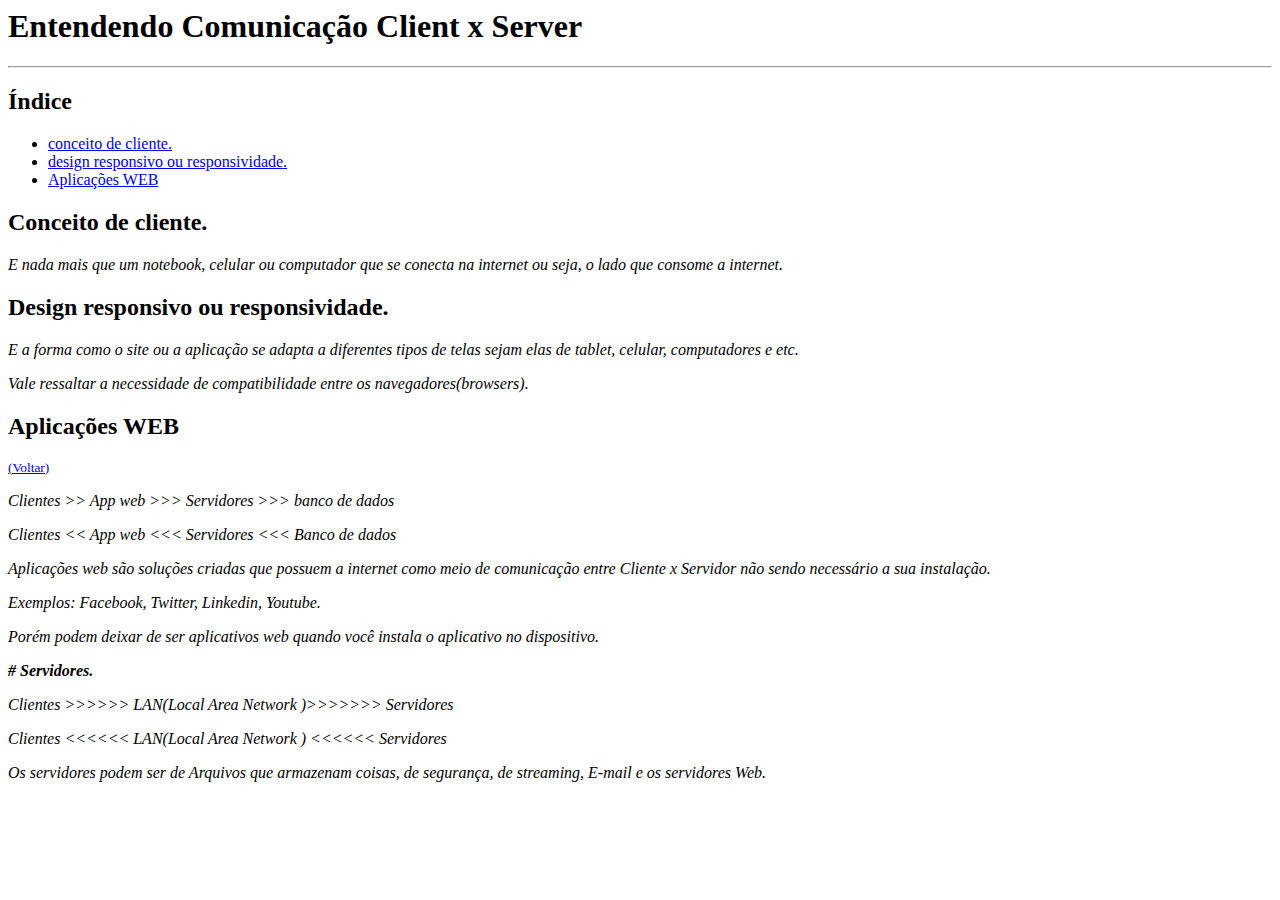
<file: index.html>
<html>
    <head>
        <title>Pagina Principal.</title>
    </head>
    <body>
        <h1 id="Inicio">Entendendo Comunicação Client x Server</h1>
        <hr>
        <h2>Índice</h2>
        <ul>
            <li><a href="#conceito-cliente">conceito de cliente.</a></li>
            <li><a href="#desing">design responsivo ou responsividade.</a></li>
            <li><a href="#aplicações">Aplicações WEB</a></li>
        </ul>
        <h2 id="conceito-cliente">Conceito de cliente.</h2>
        <p>
            <i>
                E nada mais que um notebook, celular 
                ou computador que se conecta na internet ou seja,
                o lado que consome a internet.
            </i>
            
        </p>
        <h2 id="desing">Design responsivo ou responsividade.</h2>
        <p>
            <i>
            E a forma como o site ou a aplicação se adapta a diferentes tipos de telas sejam elas de tablet, celular, computadores e etc.
            <p></p>Vale ressaltar a necessidade de compatibilidade entre os navegadores(browsers).
            </i>
        </p>
        <h2 id="aplicações">Aplicações WEB</h2>
        <small><a href="#inicio">(Voltar)</a></small>
        <p>
            <i>
                <p>
                Clientes >> App web >>> Servidores >>> banco de dados
                </p>
                <p>
                Clientes << App web <<< Servidores <<< Banco de dados
                </p>
                <p>
                Aplicações web são soluções criadas que possuem a internet como meio de comunicação entre Cliente x Servidor não sendo necessário a sua instalação.
                </p>
                <p>
                Exemplos: Facebook, Twitter, Linkedin, Youtube.
                </p>
                Porém podem deixar de ser aplicativos web quando você instala o aplicativo no dispositivo.
                <p>
                <strong># Servidores.</strong>
                </p>
                Clientes >>>>>> LAN(Local Area Network )>>>>>>> Servidores
                <p>
                Clientes <<<<<< LAN(Local Area Network ) <<<<<< Servidores
                </p>
                <p>
                Os servidores podem ser de Arquivos que armazenam coisas, de segurança, de streaming, E-mail e os servidores Web.
                </p>
            </i>
        </p>
        

    </body>
</html>
</file>
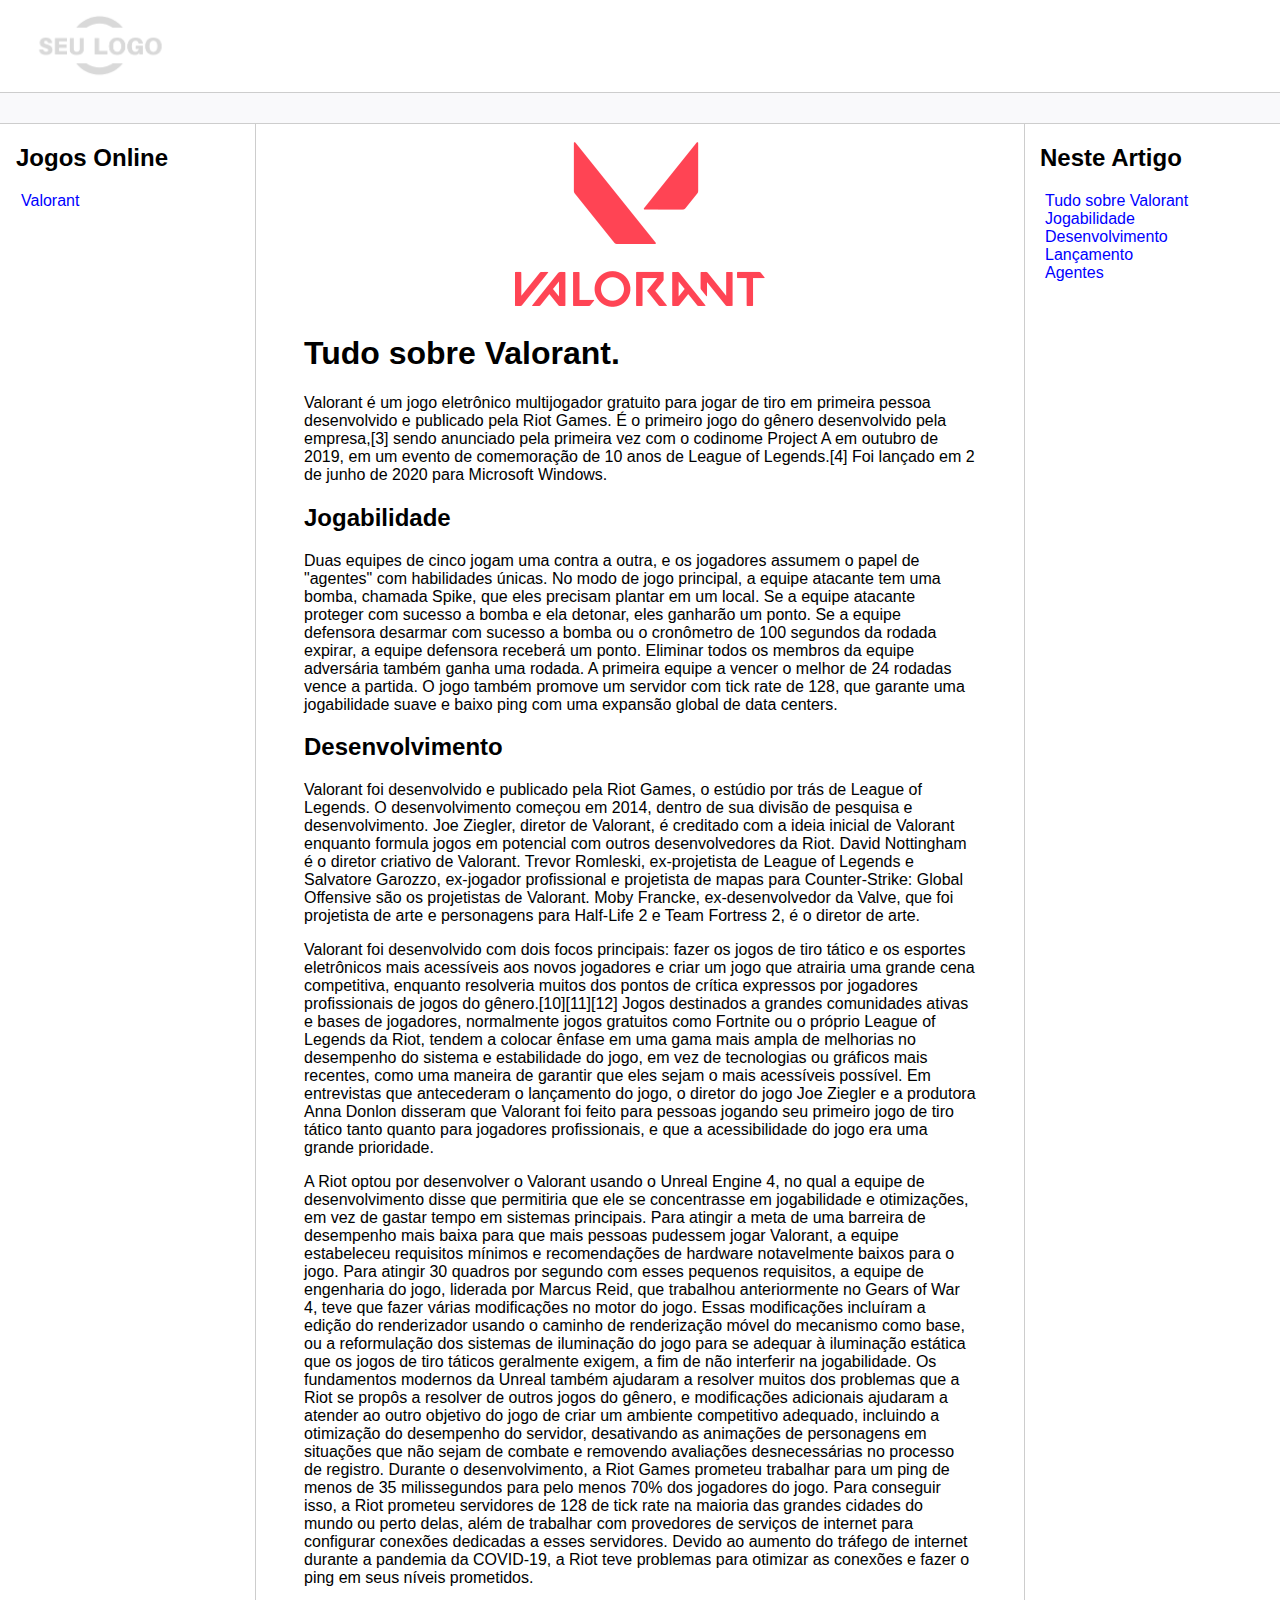
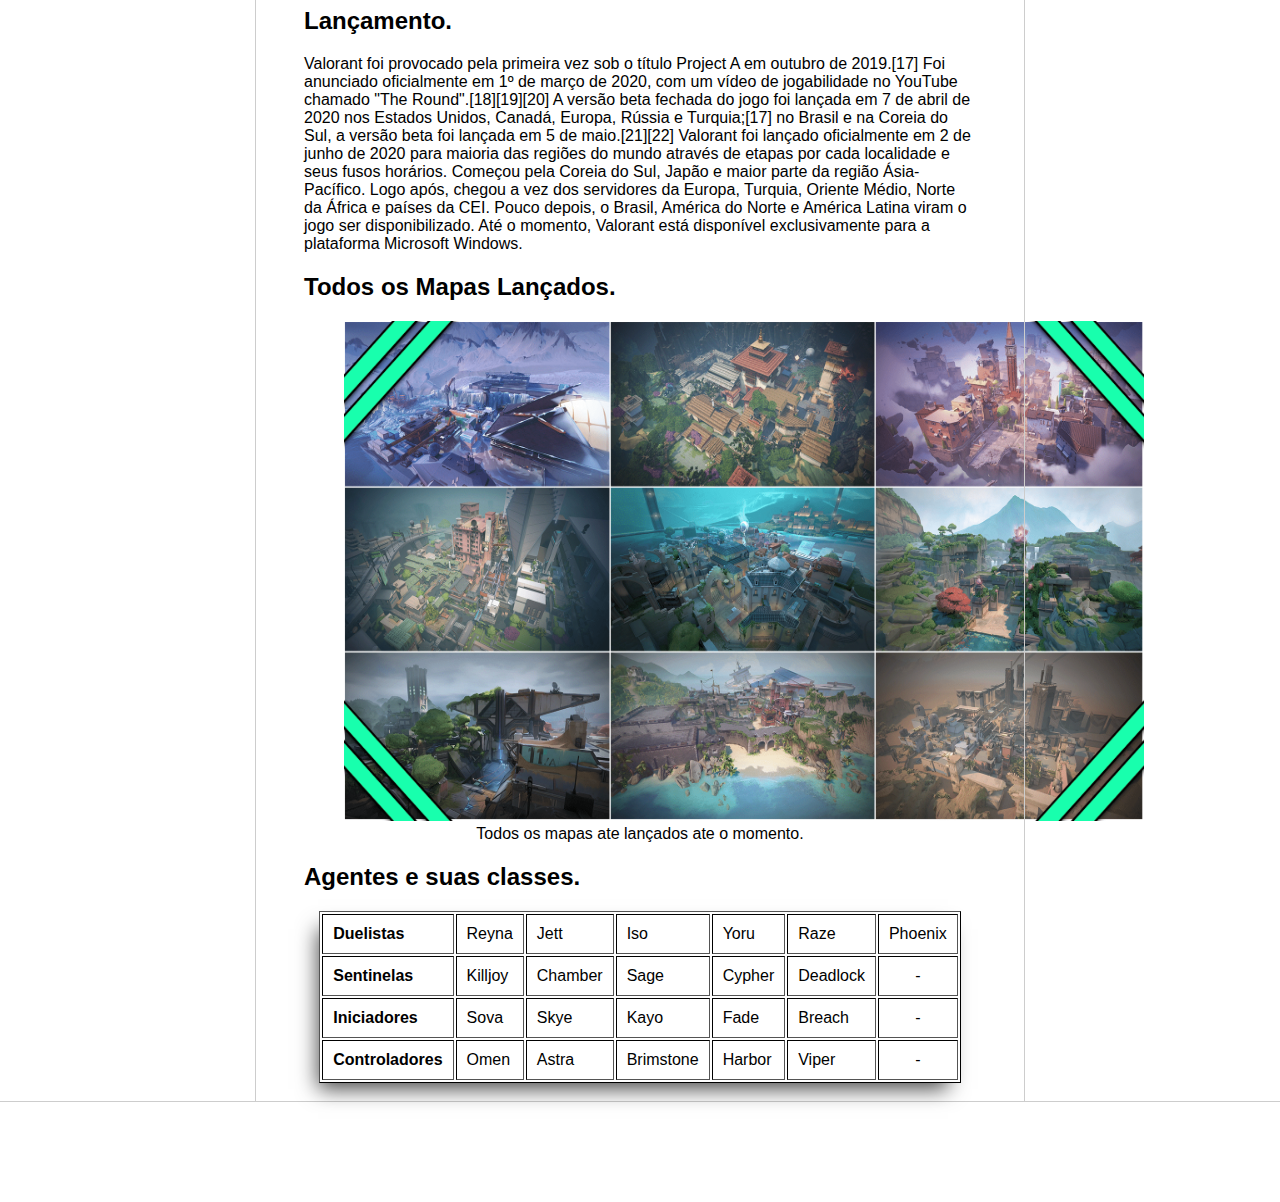
<file: Desafio03_HTML/index.html>
<!DOCTYPE html>
<html lang="pt-br">
<head>
    <meta charset="UTF-8">
    <meta http-equiv="X-UA-Compatible" content="IE=edge">
    <meta name="viewport" content="width=device-width, initial-scale=1.0">
    <title>Página Principal</title>
    <link rel="stylesheet" href="assets/css/style.css">
    <style>
        table{
            box-shadow: -7px 12px 20px -6px rgba(0,0,0,0.71);
            -webkit-box-shadow: -7px 12px 20px -6px rgba(0,0,0,0.71);
            -moz-box-shadow: -7px 12px 20px -6px rgba(0,0,0,0.71);
            border-color: black;
        }
    </style>
</head>
<body>

    <div>   
        <div class="logo">
            <img src="assets/images/logo.png" width="200"/>
        </div>
    </div>

    <div class="bar"></div>

    <div class="content">
        <div class="sidebar">
            <h2>Jogos Online</h2>
            <nav>
                <ul>
                    <li><a href="#">Valorant</a></li>
                </ul>
            </nav>
            
        </div>

        <div class="main">
            <figure>
                <img src="./250px-Valorant_logo_-_pink_color_version.svg.png" alt="Logo-Tipo-Valorant   ">
            </figure>
            <h1 id="Tudo-sobre-valorant">Tudo sobre Valorant.</h1>     
            <p>
                Valorant é um jogo eletrônico multijogador gratuito para jogar de tiro em primeira pessoa desenvolvido e publicado pela Riot Games. 
                É o primeiro jogo do gênero desenvolvido pela empresa,[3] sendo anunciado pela primeira vez com o codinome Project A em outubro de 2019, 
                em um evento de comemoração de 10 anos de League of Legends.[4] Foi lançado em 2 de junho de 2020 para Microsoft Windows.
            </p>
            <h2 id="Jogabilidade">Jogabilidade</h2>
            <p>
                Duas equipes de cinco jogam uma contra a outra, e os jogadores assumem o papel de "agentes" com habilidades únicas. No modo de jogo principal, a equipe atacante tem uma bomba, 
                chamada Spike, que eles precisam plantar em um local. Se a equipe atacante proteger com sucesso a bomba e ela detonar, eles ganharão um ponto. Se a equipe defensora desarmar com 
                sucesso a bomba ou o cronômetro de 100 segundos da rodada expirar, a equipe defensora receberá um ponto. Eliminar todos os membros da equipe adversária também ganha uma rodada. 
                A primeira equipe a vencer o melhor de 24 rodadas vence a partida. O jogo também promove um servidor com tick rate de 128, que garante uma jogabilidade suave e baixo ping com uma 
                expansão global de data centers.
            </p>
            <h2 id="Desenvolvimento">Desenvolvimento</h2>
            <p>
                Valorant foi desenvolvido e publicado pela Riot Games, o estúdio por trás de League of Legends. O desenvolvimento começou em 2014, dentro de sua divisão de pesquisa e desenvolvimento.
                Joe Ziegler, diretor de Valorant, é creditado com a ideia inicial de Valorant enquanto formula jogos em potencial com outros desenvolvedores da Riot. David Nottingham é o diretor criativo de Valorant.
                Trevor Romleski, ex-projetista de League of Legends e Salvatore Garozzo, ex-jogador profissional e projetista de mapas para Counter-Strike: Global Offensive são os projetistas de Valorant. Moby Francke, 
                ex-desenvolvedor da Valve, que foi projetista de arte e personagens para Half-Life 2 e Team Fortress 2, é o diretor de arte.
            </p>
            <p>
                Valorant foi desenvolvido com dois focos principais: fazer os jogos de tiro tático e os esportes eletrônicos mais acessíveis aos novos jogadores e criar um jogo que atrairia uma grande cena competitiva, 
                enquanto resolveria muitos dos pontos de crítica expressos por jogadores profissionais de jogos do gênero.[10][11][12] Jogos destinados a grandes comunidades ativas e bases de jogadores, normalmente jogos 
                gratuitos como Fortnite ou o próprio League of Legends da Riot, tendem a colocar ênfase em uma gama mais ampla de melhorias no desempenho do sistema e estabilidade do jogo, em vez de tecnologias ou gráficos 
                mais recentes, como uma maneira de garantir que eles sejam o mais acessíveis possível. Em entrevistas que antecederam o lançamento do jogo, o diretor do jogo Joe Ziegler e a produtora Anna Donlon disseram que 
                Valorant foi feito para pessoas jogando seu primeiro jogo de tiro tático tanto quanto para jogadores profissionais, e que a acessibilidade do jogo era uma grande prioridade.
            </p>
            <p>
                A Riot optou por desenvolver o Valorant usando o Unreal Engine 4, no qual a equipe de desenvolvimento disse que permitiria que ele se concentrasse em jogabilidade e otimizações, em vez de gastar tempo em sistemas principais.
                Para atingir a meta de uma barreira de desempenho mais baixa para que mais pessoas pudessem jogar Valorant, a equipe estabeleceu requisitos mínimos e recomendações de hardware notavelmente baixos para o jogo. Para atingir 30 
                quadros por segundo com esses pequenos requisitos, a equipe de engenharia do jogo, liderada por Marcus Reid, que trabalhou anteriormente no Gears of War 4, teve que fazer várias modificações no motor do jogo. Essas modificações 
                incluíram a edição do renderizador usando o caminho de renderização móvel do mecanismo como base, ou a reformulação dos sistemas de iluminação do jogo para se adequar à iluminação estática que os jogos de tiro táticos geralmente exigem, 
                a fim de não interferir na jogabilidade. Os fundamentos modernos da Unreal também ajudaram a resolver muitos dos problemas que a Riot se propôs a resolver de outros jogos do gênero, e modificações adicionais ajudaram a atender ao outro 
                objetivo do jogo de criar um ambiente competitivo adequado, incluindo a otimização do desempenho do servidor, desativando as animações de personagens em situações que não sejam de combate e removendo avaliações desnecessárias no processo de registro.
                Durante o desenvolvimento, a Riot Games prometeu trabalhar para um ping de menos de 35 milissegundos para pelo menos 70% dos jogadores do jogo. Para conseguir isso, a Riot prometeu servidores de 128 de tick rate na maioria das grandes cidades do mundo 
                ou perto delas, além de trabalhar com provedores de serviços de internet para configurar conexões dedicadas a esses servidores. Devido ao aumento do tráfego de internet durante a pandemia da COVID-19, a Riot teve problemas para otimizar as conexões e fazer o ping em seus níveis prometidos.
            </p>
            <h2 id="Lançamento">Lançamento.</h2>
            <p>
                Valorant foi provocado pela primeira vez sob o título Project A em outubro de 2019.[17] Foi anunciado oficialmente em 1º de março de 2020, com um vídeo de jogabilidade no YouTube chamado "The Round".[18][19][20] A versão beta fechada do jogo foi lançada em 7 de abril de 2020 nos Estados Unidos, 
                Canadá, Europa, Rússia e Turquia;[17] no Brasil e na Coreia do Sul, a versão beta foi lançada em 5 de maio.[21][22] Valorant foi lançado oficialmente em 2 de junho de 2020 para maioria das regiões do mundo através de etapas por cada localidade e seus fusos horários. Começou pela Coreia do Sul, Japão 
                e maior parte da região Ásia-Pacífico. Logo após, chegou a vez dos servidores da Europa, Turquia, Oriente Médio, Norte da África e países da CEI. Pouco depois, o Brasil, América do Norte e América Latina viram o jogo ser disponibilizado. Até o momento, Valorant está disponível exclusivamente para a plataforma Microsoft Windows.
            </p>
            <h2>Todos os Mapas Lançados.</h2>
            <figure>
                <img src="./All-Valorant-maps-ranked.png" alt="Mapas-Valorant." height="500" width="800">
                <figcaption>Todos os mapas ate lançados ate o momento.</figcaption>
            </figure>
            <h2 id="Agents">Agentes e suas classes.</h2>
            <table id="tabela" border="1" cellpadding="10" align="center">
                <tbody>
                    <tr>
                        <td><strong>Duelistas</strong></td>
                        <td>Reyna</td>
                        <td>Jett</td>
                        <td>Iso</td>
                        <td>Yoru</td>
                        <td>Raze</td>
                        <td>Phoenix</td>
                    </tr>
                    <tr>
                        <td><strong>Sentinelas</strong></td>
                        <td>Killjoy</td>
                        <td>Chamber</td>
                        <td>Sage</td>
                        <td>Cypher</td>
                        <td>Deadlock</td>
                        <td align="center">-</td>
                    </tr>
                    <tr>
                    <td><strong>Iniciadores</strong></td>
                        <td>Sova</td>
                        <td>Skye</td>
                        <td>Kayo</td>
                        <td>Fade</td>
                        <td>Breach</td>
                        <td align="center">-</td>
                    </tr>
                    <tr>
                        <td><strong>Controladores</strong></td>
                            <td>Omen</td>
                            <td>Astra</td>
                            <td>Brimstone</td>
                            <td>Harbor</td>
                            <td>Viper</td>
                            <td align="center">-</td>
                        </tr>
                </tbody>
            </table>
            <br>
        </div>

        <div class="anchors">
            <h2>Neste Artigo</h2>
            <ul>
                <li><a href="#Tudo-sobre-valorant">Tudo sobre Valorant</a></li>
                <li><a href="#Jogabilidade">Jogabilidade</a></li>
                <li><a href="#Desenvolvimento">Desenvolvimento</a></li>
                <li><a href="#Lançamento">Lançamento</a></li>
                <li><a href="#Agents">Agentes</a></li>
            </ul>
        </div>
    </div>

    <div class="footer">

    </div>
</body>
</html>
</file>
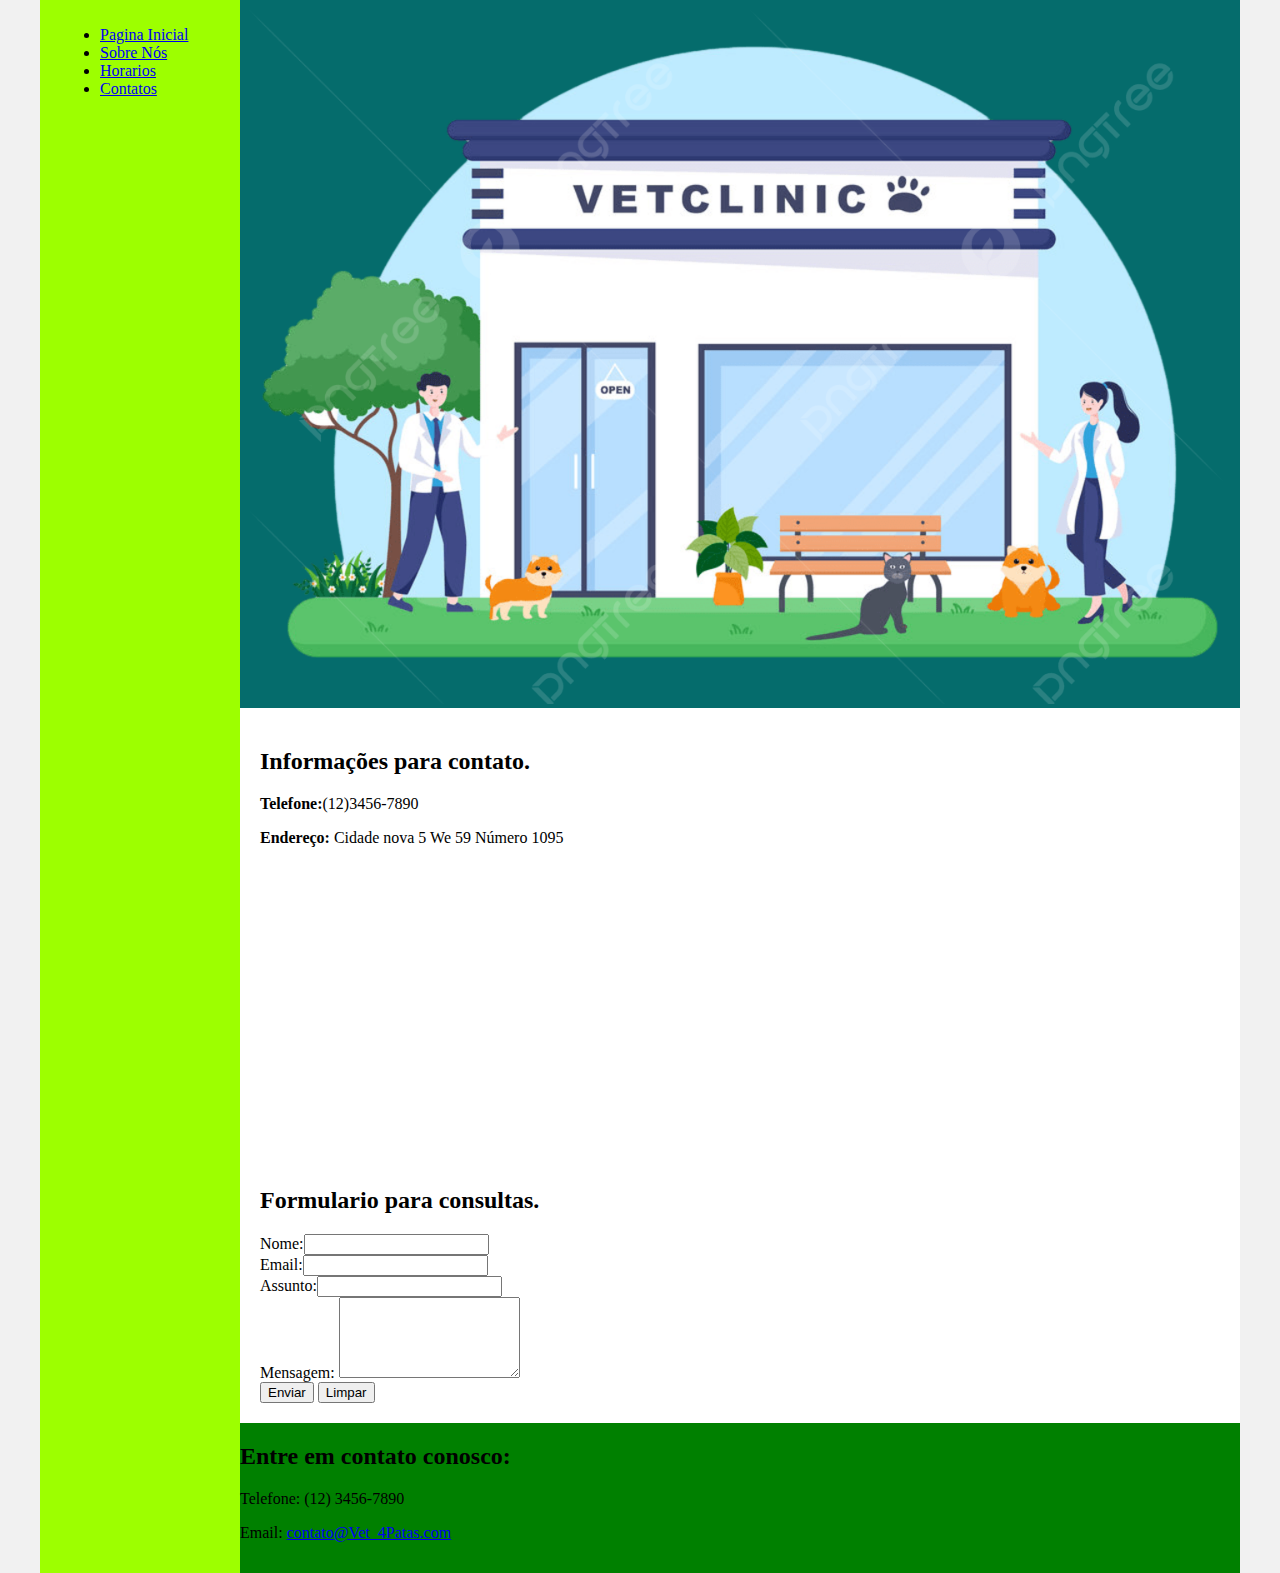
<file: Desafio2_HTML/Contatos.html>
<!DOCTYPE html>
<html lang="en">
<head>
    <meta charset="UTF-8">
    <meta http-equiv="X-UA-Compatible" content="IE=edge">
    <meta name="viewport" content="width=device-width, initial-scale=1.0">
    <title>Template - Utilizar como modelo</title>
    <link rel="stylesheet" href="base.css">
</head>
<body>
    <div class="wrapper">
        <div class="menu">
            <!-- Aqui vai o seu menu -->
            <ul>
                <li><a href="./Pagina_Principal.html">Pagina Inicial</a></li>
                <li><a href="./sobre_clinica.html">Sobre Nós</a></li>
                <li><a href="./Horarios.html">Horarios</a></li>
                <li><a href="./Contatos.html">Contatos</a></li>
        </div>

        <div class="main">
            <div class="header">
                <img src="./imagem2.png" alt="" width="1000">
                <!-- Aqui vai o seu header -->
            </div>
    
            <div class="content">
                <h2>Informações para contato.</h2>
                <p><Strong>Telefone:</Strong>(12)3456-7890</p>
                <p><strong>Endereço:</strong> Cidade nova 5 We 59 Número 1095</p>
                <iframe src="https://ceps.io/PA/Ananindeua/Cidade-Nova/Travessa-WE-59-Cj-Cidade-Nova-V/67133115/" width="500" height="300" frameborder="0"></iframe>
                <form>
                    <h2>Formulario para consultas.</h2>
                    <label>Nome:</label><input type="text"><br>
                    <label>Email:</label><input type="Email"><br>
                    <label>Assunto:</label><input type="text"><br>
                    <label>Mensagem:</label>
                    <textarea rows="5" cols="20" name="message"></textarea> <br>
                    <button type="submit">Enviar</button>
                    <button type="reset">Limpar</button>

                </form><!-- Aqui vai o seu conteúdo -->
            </div>
    
            <div class="footer">
                <h2>Entre em contato conosco:</h2>
                <p>Telefone: (12) 3456-7890</p>
                <p>Email: <a href="Vet_4Patas@techwaresolutions.com">contato@Vet_4Patas.com</a></p>
            </div>
        </div>
    </div>
</body>
</html>
</file>
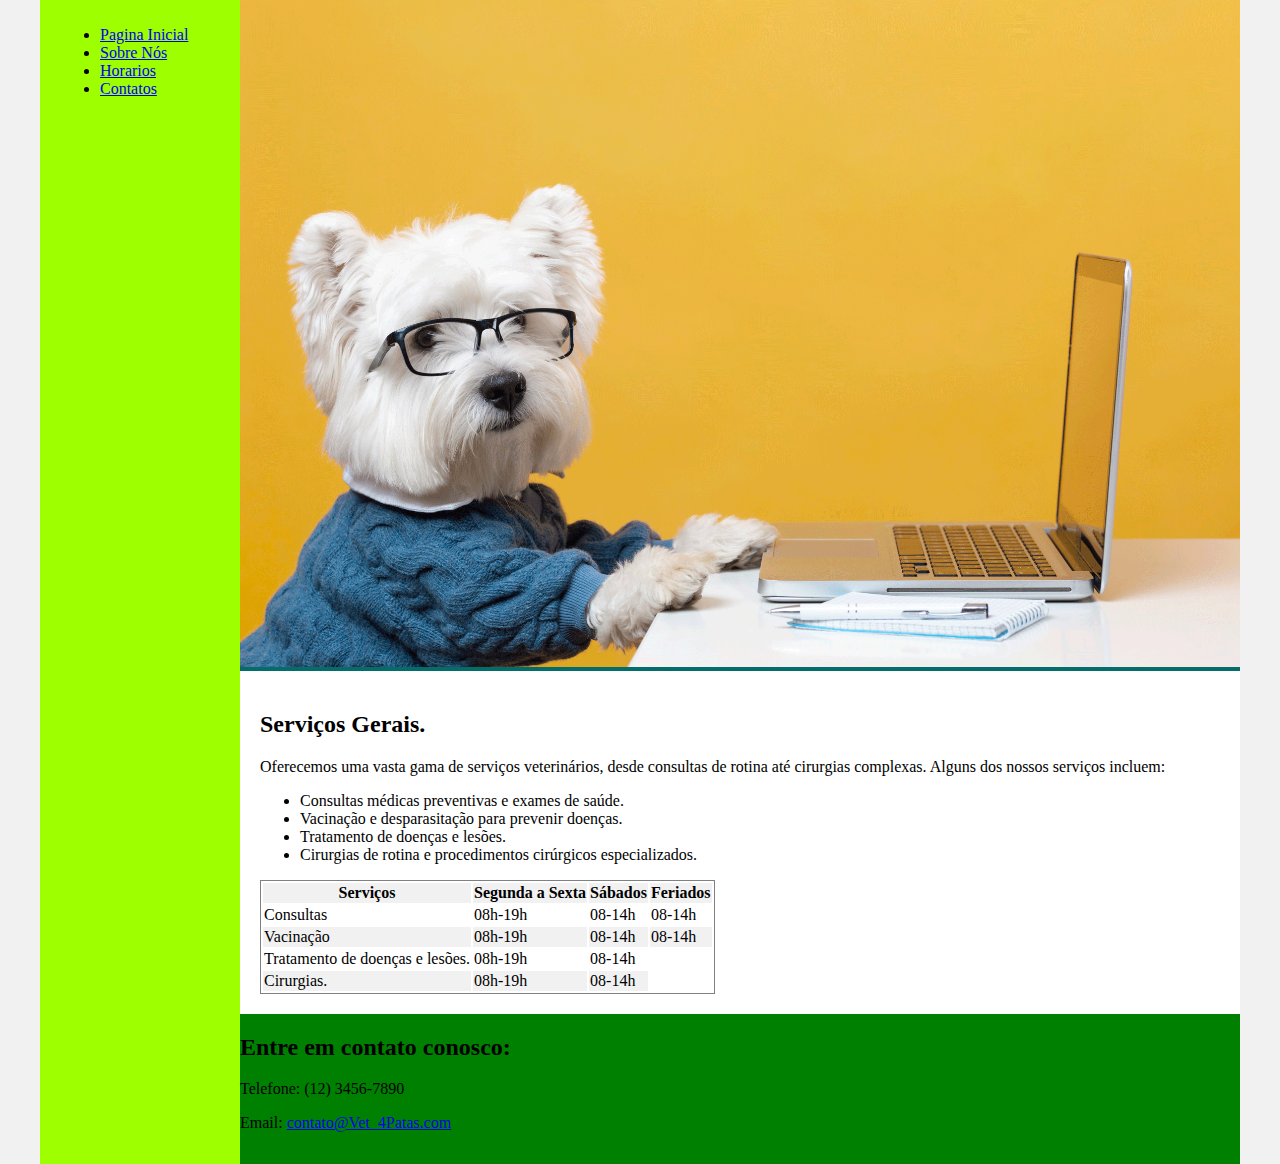
<file: Desafio2_HTML/Horarios.html>
<!DOCTYPE html>
<html lang="en">
<head>
    <meta charset="UTF-8">
    <meta http-equiv="X-UA-Compatible" content="IE=edge">
    <meta name="viewport" content="width=device-width, initial-scale=1.0">
    <title>Template - Utilizar como modelo</title>
    <link rel="stylesheet" href="base.css">
    <style>
        table {
            border: solid 1px gray;
        }
        table thead th{
            background-color: #f1f1f1;
            color: rgb(0, 0, 0);
         }
         table tbody tr:nth-child(even) td{
            background-color: #f1f1f1;
        }
    </style>
</head>
<body>
    <div class="wrapper">
        <div class="menu">
            <!-- Aqui vai o seu menu -->
            <ul>
                <li><a href="./Pagina_Principal.html">Pagina Inicial</a></li>
                <li><a href="./sobre_clinica.html">Sobre Nós</a></li>
                <li><a href="./Horarios.html">Horarios</a></li>
                <li><a href="./Contatos.html">Contatos</a></li>
            </ul>
        </div>

        <div class="main">
            <div class="header">
                <img src="./imagem4.png" alt="" width="1000">
                <!-- Aqui vai o seu header -->
            </div>
    
            <div class="content">
                <h2><strong>Serviços Gerais.</strong></h2>
                <p>
                    Oferecemos uma vasta gama de serviços veterinários, desde consultas de 
                    rotina até cirurgias complexas. Alguns dos nossos serviços incluem:
                </p>
                <ul>
                    <li>Consultas médicas preventivas e exames de saúde.</li>
                    <li>Vacinação e desparasitação para prevenir doenças.</li>
                    <li>Tratamento de doenças e lesões.</li>
                    <li>Cirurgias de rotina e procedimentos cirúrgicos especializados.</li>
                </ul>
    <table>
        <thead>
            <tr>
                <th>Serviços</th>
                <th>Segunda a Sexta</th>
                <th>Sábados</th>
                <th>Feriados</th>
            </tr>
        </thead>
        <tbody>
            <tr>
                <td>Consultas</td>
                <td>08h-19h</td>
                <td>08-14h</td>
                <td>08-14h</td>
            </tr>
            <tr>
                <td>Vacinação</td>
                <td>08h-19h</td>
                <td>08-14h</td>
                <td>08-14h</td>
            </tr>
            <tr>
                <td>Tratamento de doenças e lesões.</td>
                <td>08h-19h</td>
                <td>08-14h</td>
            </tr>
            <tr>
                <td>Cirurgias.</td>
                <td>08h-19h</td>
                <td>08-14h</td>
            </tr>
        </tbody>

</table>
                
                <!-- Aqui vai o seu conteúdo -->
            </div>
    
            <div class="footer">
                <h2>Entre em contato conosco:</h2>
                <p>Telefone: (12) 3456-7890</p>
                <p>Email: <a href="Vet_4Patas@techwaresolutions.com">contato@Vet_4Patas.com</a></p>
            </div>
        </div>
    </div>
</body>
</html>
</file>
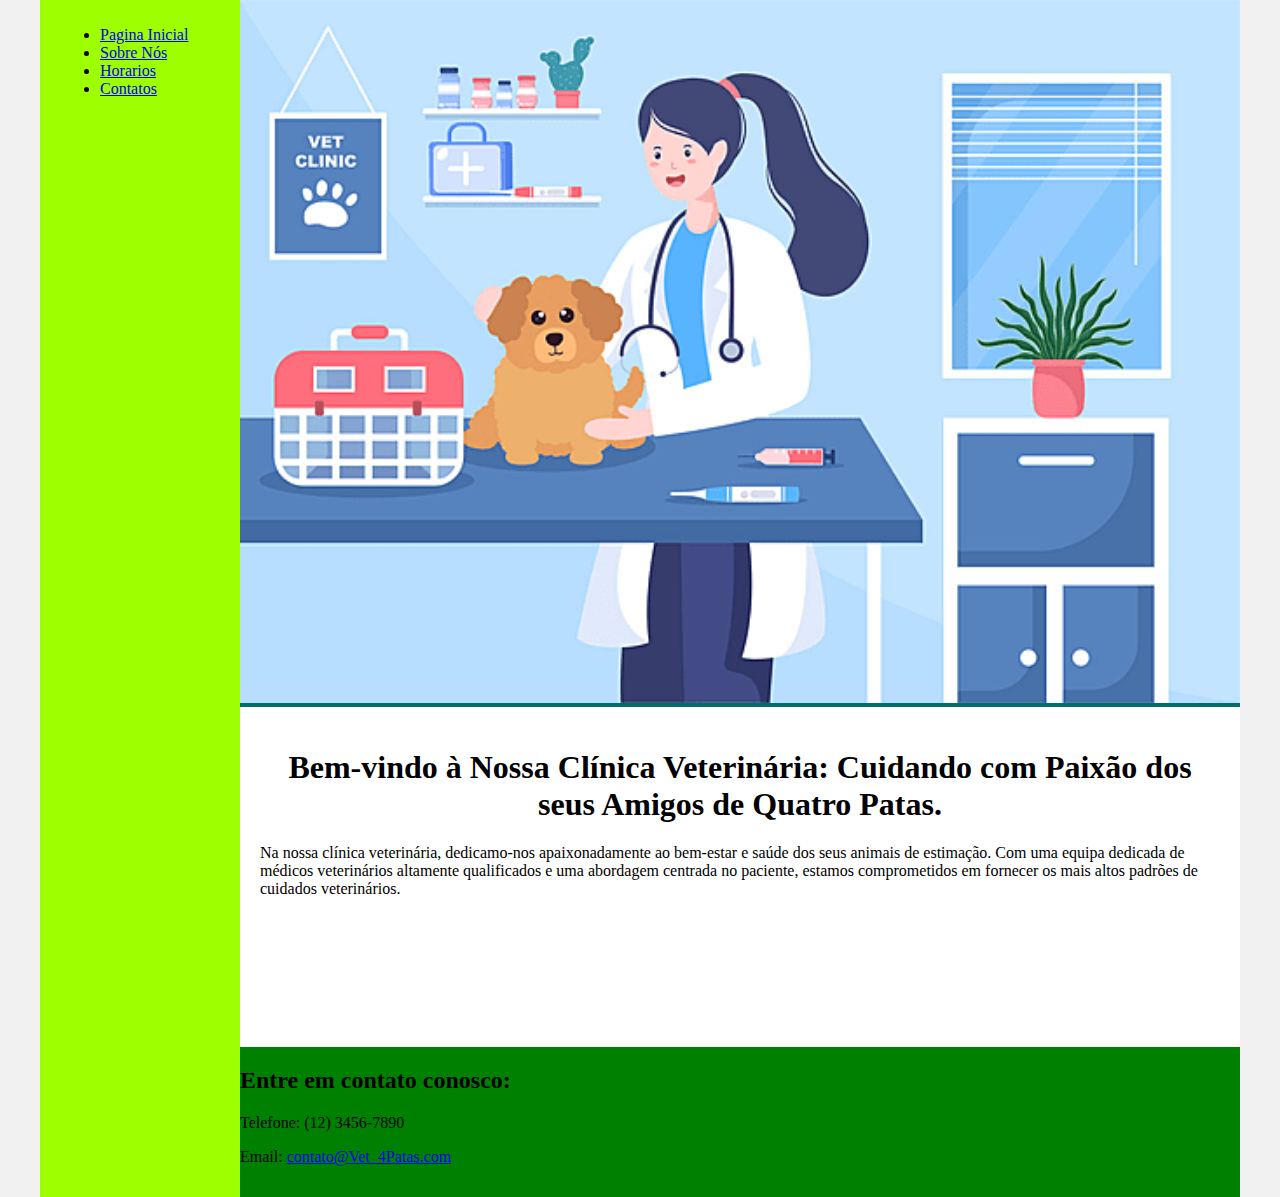
<file: Desafio2_HTML/Pagina_Principal.html>
<!DOCTYPE html>
<html lang="en">
<head>
    <meta charset="UTF-8">
    <meta http-equiv="X-UA-Compatible" content="IE=edge">
    <meta name="viewport" content="width=device-width, initial-scale=1.0">
    <title>Template - Utilizar como modelo</title>
    <link rel="stylesheet" href="base.css">
</head>
<body>
    <div class="wrapper">
        <div class="menu">
            <!-- Aqui vai o seu menu -->
            <ul>
                <li><a href="./Pagina_Principal.html">Pagina Inicial</a></li>
                <li><a href="./sobre_clinica.html">Sobre Nós</a></li>
                <li><a href="./Horarios.html">Horarios</a></li>
                <li><a href="./Contatos.html">Contatos</a></li>
            </ul>
        </div>

        <div class="main">
            <div class="header">
                <img src="./imagem 1.png" alt="" width="1000">
                <!-- Aqui vai o seu header -->
            </div>
    
            <div class="content">
                <h1 align = "center">Bem-vindo à Nossa Clínica Veterinária: Cuidando com Paixão dos seus Amigos de Quatro Patas.</h1>
                <p>
                    Na nossa clínica veterinária, dedicamo-nos apaixonadamente ao bem-estar e saúde dos seus animais de estimação. Com uma equipa dedicada de 
                    médicos veterinários altamente qualificados e uma abordagem centrada no paciente, estamos comprometidos em fornecer os mais altos padrões de 
                    cuidados veterinários.
                </p>
                <!-- Aqui vai o seu conteúdo -->
            </div>
    
            <div class="footer">
                <h2>Entre em contato conosco:</h2>
                <p>Telefone: (12) 3456-7890</p>
                <p>Email: <a href="Vet_4Patas@techwaresolutions.com">contato@Vet_4Patas.com</a></p>
                <!-- Aqui vai o seu rodapé -->
            </div>
        </div>
    </div>
</body>
</html>
</file>
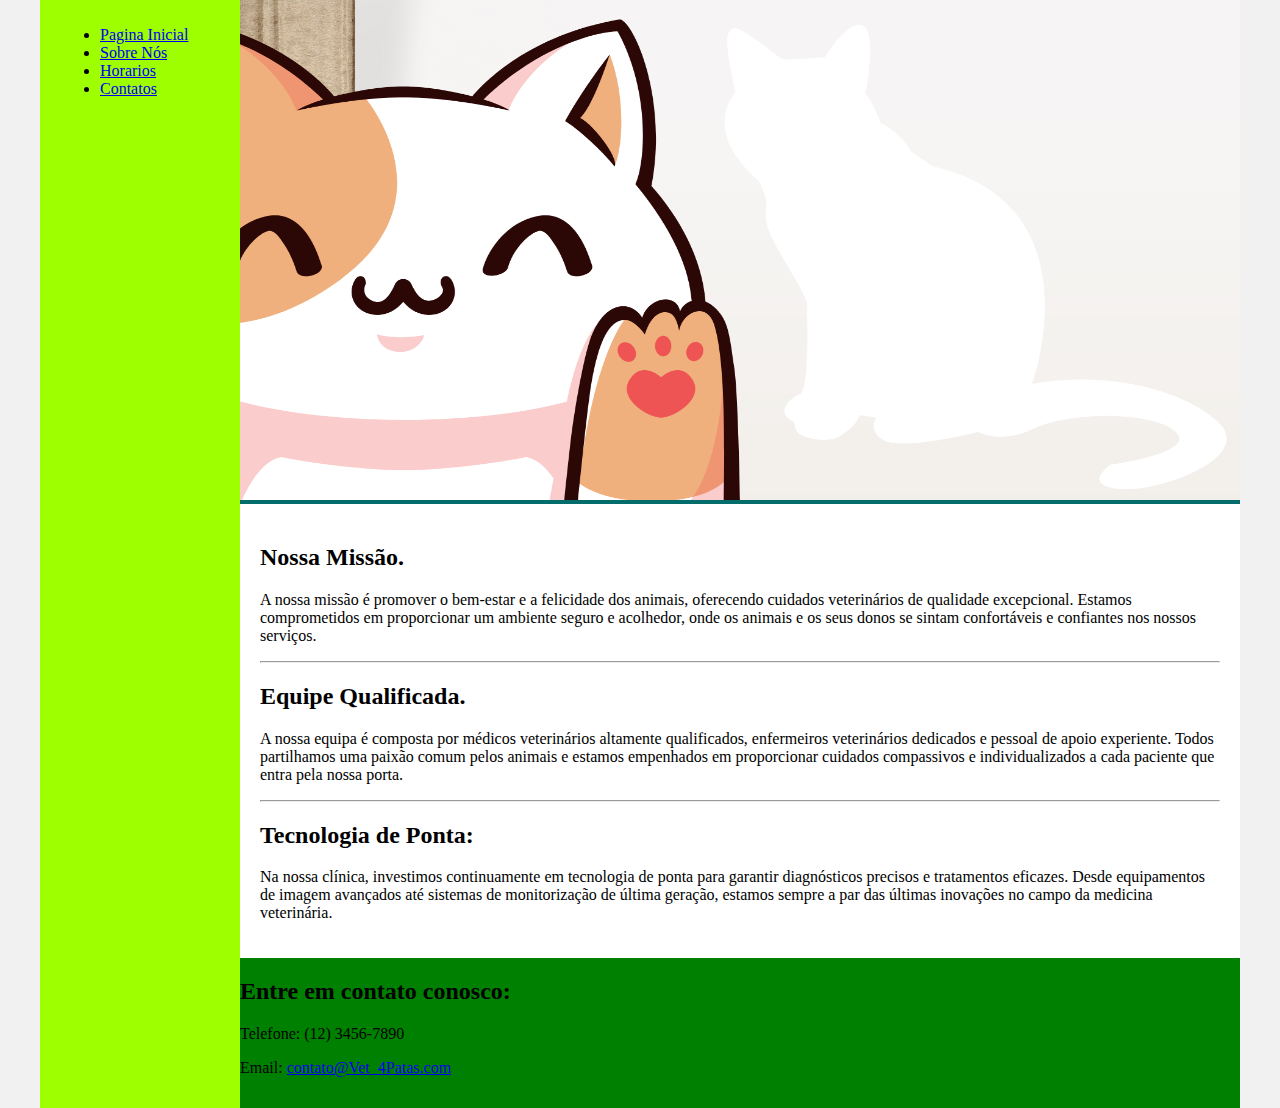
<file: Desafio2_HTML/sobre_clinica.html>
<!DOCTYPE html>
<html lang="en">
<head>
    <meta charset="UTF-8">
    <meta http-equiv="X-UA-Compatible" content="IE=edge">
    <meta name="viewport" content="width=device-width, initial-scale=1.0">
    <title>Template - Utilizar como modelo</title>
    <link rel="stylesheet" href="base.css">
</head>
<body>
    <div class="wrapper">
        <div class="menu">
            <!-- Aqui vai o seu menu -->
            <ul>
                <li><a href="./Pagina_Principal.html">Pagina Inicial</a></li>
                <li><a href="./sobre_clinica.html">Sobre Nós</a></li>
                <li><a href="./Horarios.html">Horarios</a></li>
                <li><a href="./Contatos.html">Contatos</a></li>
            </ul>
        </div>

        <div class="main">
            <div class="header">
                <img src="./imagem3.png" alt="" width="1000" height="500">
                <!-- Aqui vai o seu header -->
            </div>
    
            <div class="content">
                <h2><strong>Nossa Missão.</strong></h2>
                <p>
                    A nossa missão é promover o bem-estar e a felicidade dos animais, oferecendo cuidados veterinários de qualidade excepcional. 
                    Estamos comprometidos em proporcionar um ambiente seguro e acolhedor, 
                    onde os animais e os seus donos se sintam confortáveis e confiantes nos nossos serviços.
                </p>
                <hr>
                <h2><strong>Equipe Qualificada.</strong></h2>
                <p>
                    A nossa equipa é composta por médicos veterinários altamente qualificados, enfermeiros veterinários dedicados e pessoal de apoio experiente. 
                    Todos partilhamos uma paixão comum pelos animais e estamos empenhados em proporcionar cuidados compassivos e individualizados a cada paciente 
                    que entra pela nossa porta.
                </p>
                <hr>
                <h2><strong>Tecnologia de Ponta:</strong></h2>
                <p>
                    Na nossa clínica, investimos continuamente em tecnologia de ponta para garantir diagnósticos precisos e tratamentos eficazes. Desde equipamentos de imagem avançados até 
                    sistemas de monitorização de última geração, estamos sempre a par das últimas inovações no campo da medicina veterinária.
                </p>
                <!-- Aqui vai o seu conteúdo -->
            </div>
    
            <div class="footer">
                <h2>Entre em contato conosco:</h2>
                <p>Telefone: (12) 3456-7890</p>
                <p>Email: <a href="Vet_4Patas@techwaresolutions.com">contato@Vet_4Patas.com</a></p>
                <!-- Aqui vai o seu rodapé -->
            </div>
        </div>
    </div>
</body>
</html>
</file>
<file: Desafio03_HTML/assets/css/style.css>
body, html {
    margin: 0;
    padding: 0;
    font-family: 'Segoe UI', Tahoma, Geneva, Verdana, sans-serif;
}
ul { list-style: none; padding-left: 5px; }
a { color:blue; text-decoration: none;}
.bar {
    background-color: #f9f9fb;
    padding:15px;
    border-top: solid 1px #cdcdcd;
    border-bottom: solid 1px #cdcdcd;
}
.content {
    max-width: 1440px;
    margin: auto;
    grid-gap: 3rem;
    display: grid;
    gap: 3rem;
    grid-template-areas: "sidebar main anchors";
    grid-template-columns: minmax(0,15rem) minmax(0,2.5fr) minmax(0,15rem);
    padding-left: 1rem;
    padding-right: 1rem;
}
.footer {
    min-height: 100px;
    border-top: solid 1px #cdcdcd;
}
.anchors {
    border-left: solid 1px #cdcdcd;
    padding-left: 15px;
}
.sidebar {
    border-right: solid 1px #cdcdcd;
}
figure {
    text-align: center;
}
</file>
<file: Desafio2_HTML/base.css>
html, body {
    margin: 0;
}
body {
    background-color: #f1f1f1;
    display: flex;
    justify-content: center;
}

.wrapper {
    width: 1200px;
    display: flex;
    margin: 0 auto;
    background-color: greenyellow;
}
.main {
    display: flex;
    flex-flow: column;
    width: 85%;
}
.menu {
    width: 15%;
    background-color: rgb(157, 255, 0);
    padding: 10px 20px 0px;
}
.header {
    background-color: rgb(5, 108, 108);
    min-height: 150px;
}
.content {
    background-color: white;
    min-height: 300px;
    padding: 20px;
}
.footer {
    background-color: green;
    min-height: 150px;
}
</file>
